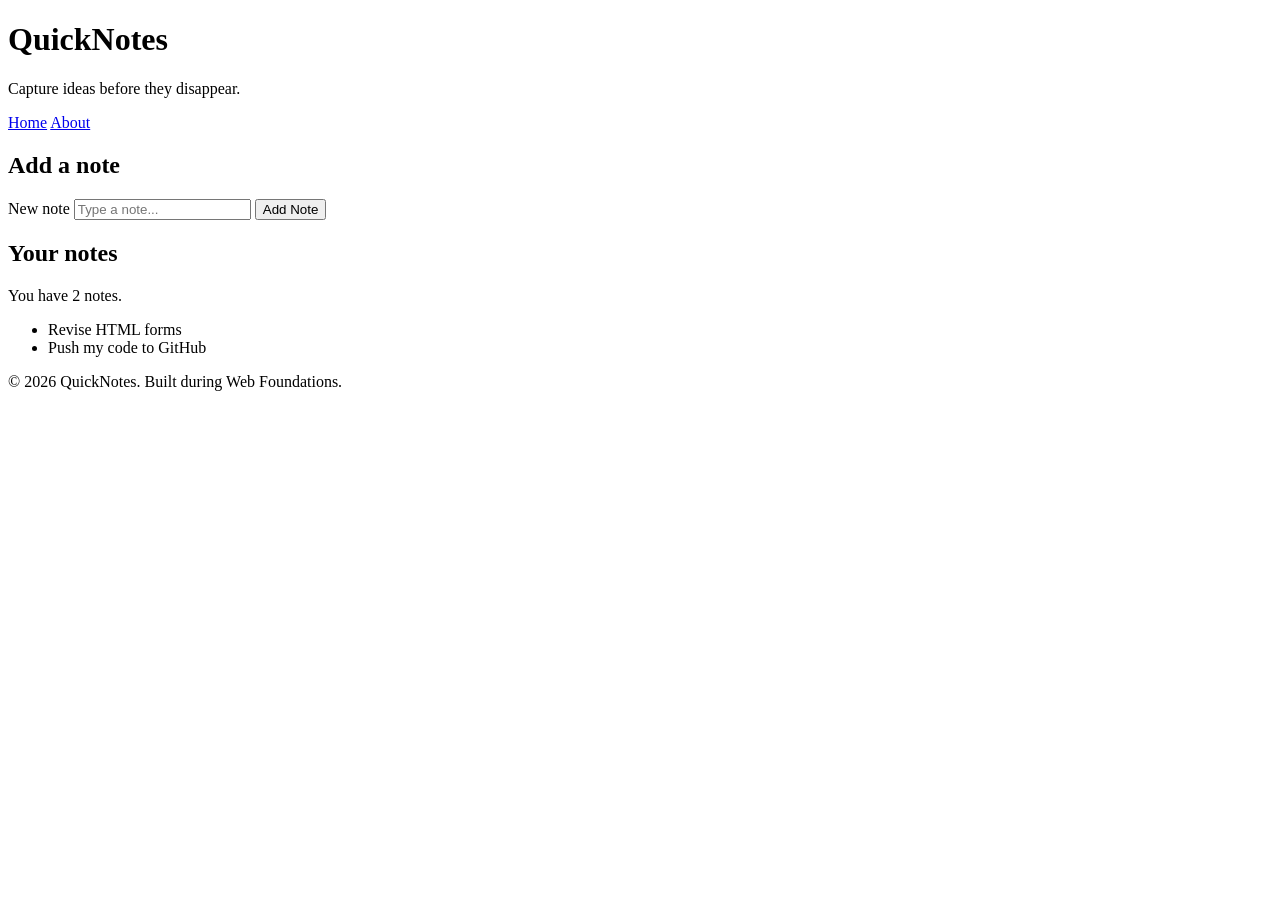
<file: day1/index.html>
<!DOCTYPE html>
<html lang="en">
  <head>
    <meta charset="UTF-8" />
    <meta name="viewport" content="width=device-width, initial-scale=1.0" />
    <title>QuickNotes</title>
  </head>
  <body>
    <header>
      <h1>QuickNotes</h1>
      <p>Capture ideas before they disappear.</p>
      <nav>
        <a href="index.html">Home</a>
        <a href="about.html">About</a>
      </nav>
    </header>
 
    <main>
      <section>
        <h2>Add a note</h2>
        <form id="note-form">
          <label for="note-input">New note</label>
          <input type="text" id="note-input" placeholder="Type a note..." />
          <button type="submit">Add Note</button>
        </form>
      </section>
 
      <section>
        <h2>Your notes</h2>
        <p id="note-count">You have 2 notes.</p>
        <ul id="notes-list">
          <li>Revise HTML forms</li>
          <li>Push my code to GitHub</li>
        </ul>
      </section>
    </main>
 
    <footer>
      <p>&copy; 2026 QuickNotes. Built during Web Foundations.</p>
    </footer>
  </body>
</html>
</file>
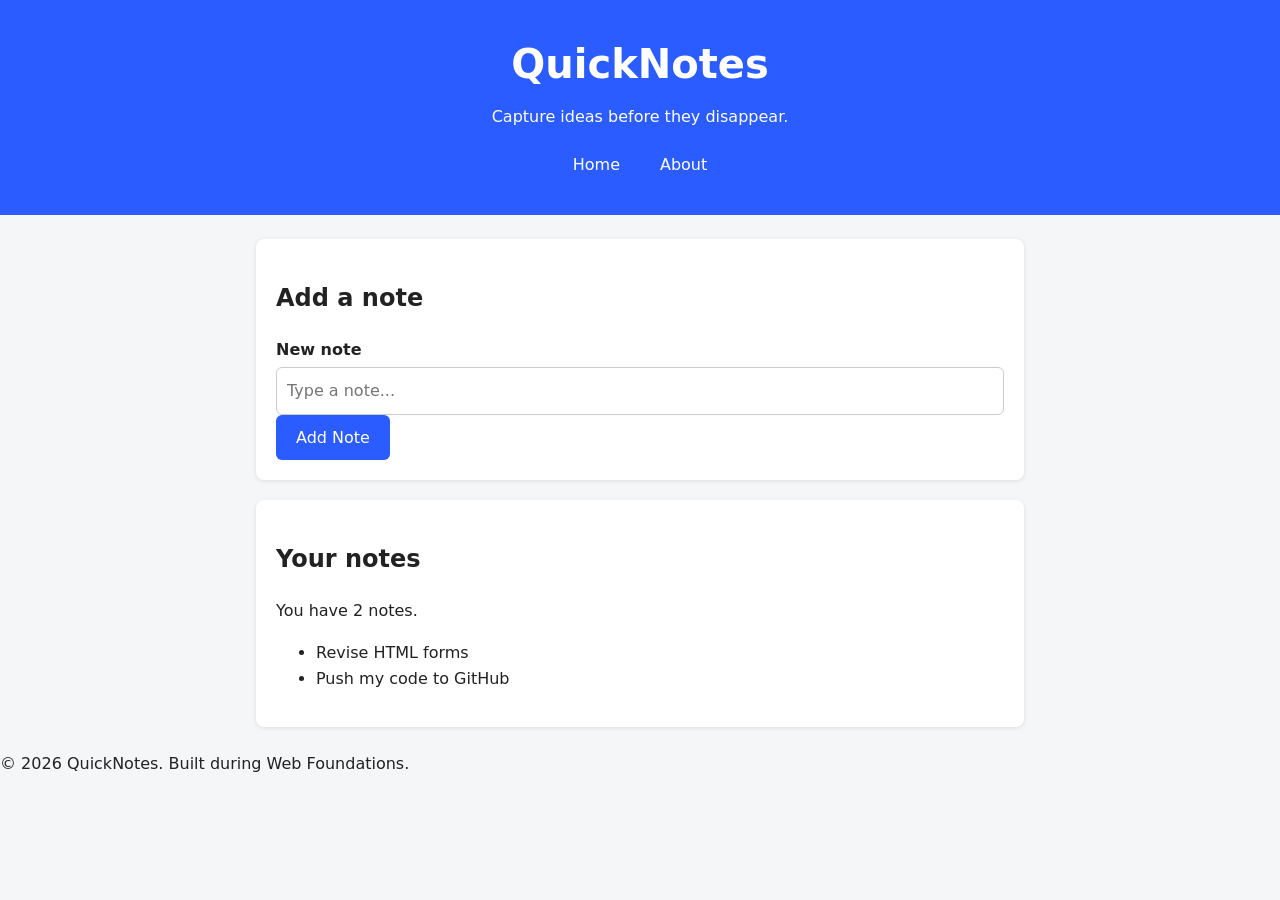
<file: day2/index.html>
<!DOCTYPE html>
<html lang="en">
  <head>
    <meta charset="UTF-8" />
    <meta name="viewport" content="width=device-width, initial-scale=1.0" />
    <title>QuickNotes</title>
    <link rel="stylesheet" href="style.css" />
  </head>
  <body>
    <header>
      <h1>QuickNotes</h1>
      <p>Capture ideas before they disappear.</p>
      <nav>
        <a href="index.html">Home</a>
        <a href="about.html">About</a>
      </nav>
    </header>
 
    <main>
      <section>
        <h2>Add a note</h2>
        <form id="note-form">
          <label for="note-input">New note</label>
          <input type="text" id="note-input" placeholder="Type a note..." />
          <button type="submit">Add Note</button>
        </form>
      </section>
 
      <section>
        <h2>Your notes</h2>
        <p id="note-count">You have 2 notes.</p>
        <ul id="notes-list">
          <li>Revise HTML forms</li>
          <li>Push my code to GitHub</li>
        </ul>
      </section>
    </main>
 
    <footer>
      <p>&copy; 2026 QuickNotes. Built during Web Foundations.</p>
    </footer>
  </body>
</html>
</file>
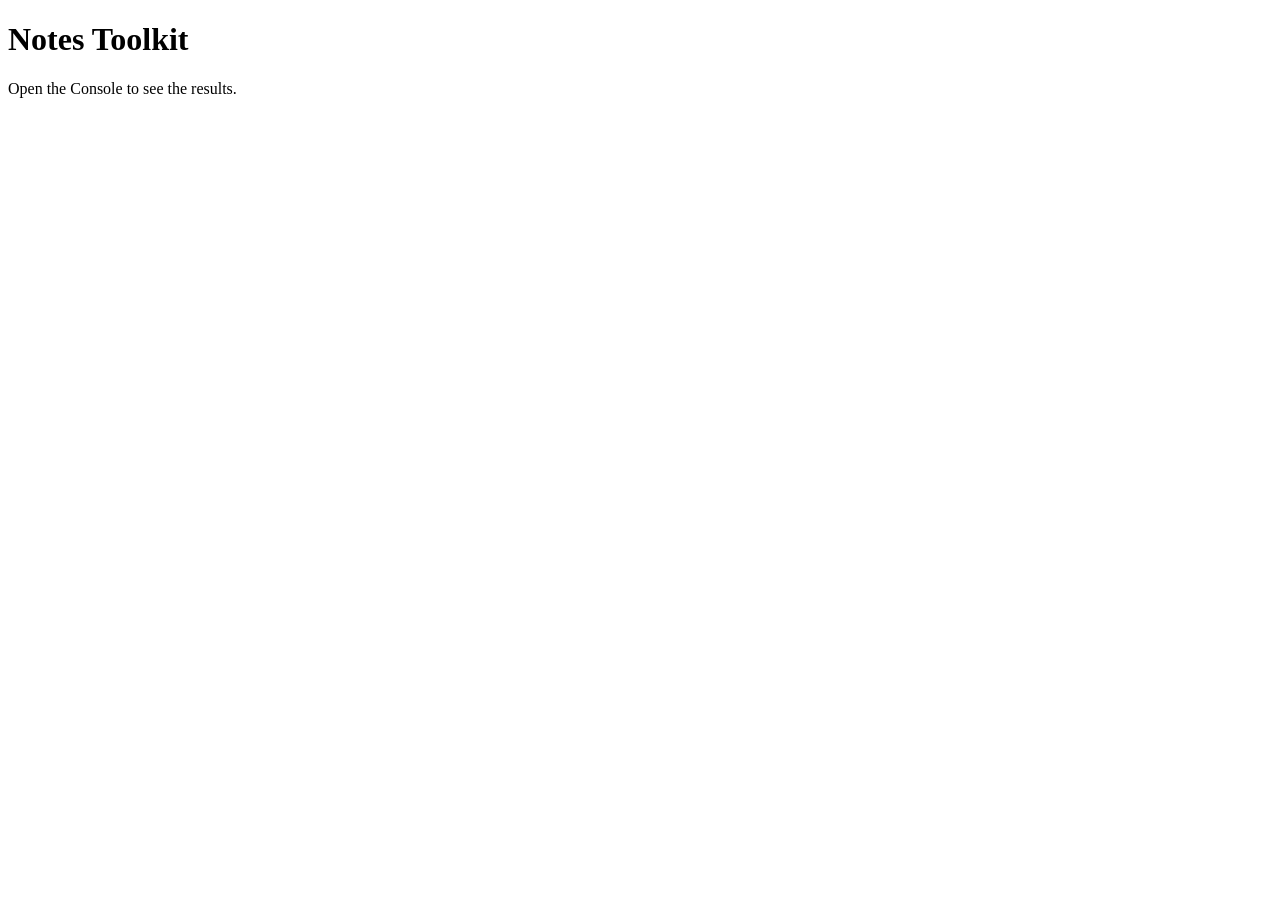
<file: day3/index.html>
<!DOCTYPE html>
<html lang="en">
  <head>
    <meta charset="UTF-8" />
    <meta name="viewport" content="width=device-width, initial-scale=1.0" />
    <title>Notes Toolkit</title>
    <script src="script.js" defer></script>
  </head>
  <body>
    <h1>Notes Toolkit</h1>
    <p>Open the Console to see the results.</p>
  </body>
</html>
</file>
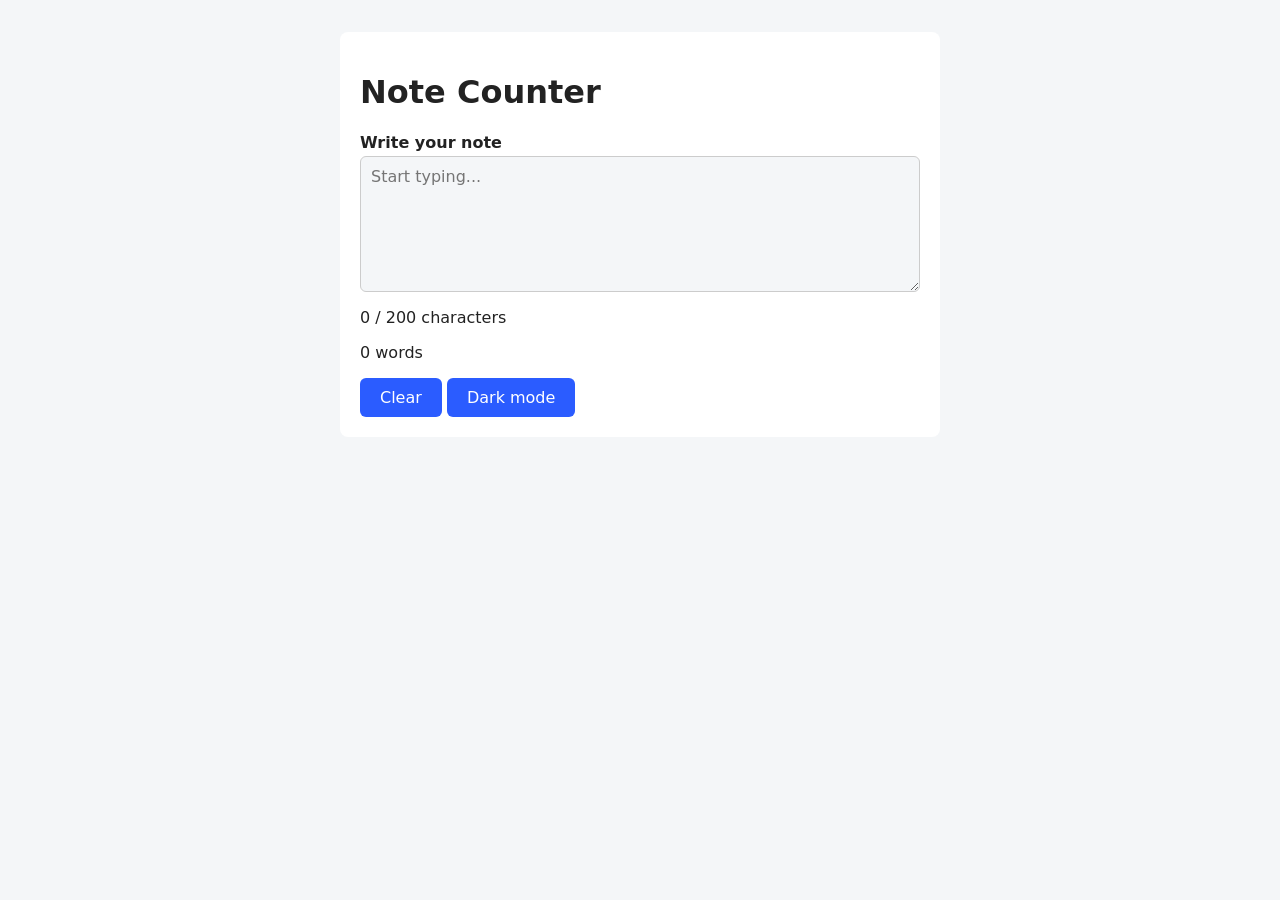
<file: day4/index.html>
<!DOCTYPE html>
<html lang="en">
  <head>
    <meta charset="UTF-8" />
    <meta name="viewport" content="width=device-width, initial-scale=1.0" />
    <title>Note Counter</title>
    <link rel="stylesheet" href="style.css" />
    <script src="script.js" defer></script>
  </head>
  <body>
    <main>
      <h1>Note Counter</h1>
      <label for="note-text">Write your note</label>
      <textarea id="note-text" rows="6" placeholder="Start typing..."></textarea>
      <p id="char-count">0 / 200 characters</p>
      <p id="word-count">0 words</p>
      <button id="clear-btn" type="button">Clear</button>
      <button id="theme-toggle" type="button">Dark mode</button>
    </main>
  </body>
</html>
</file>
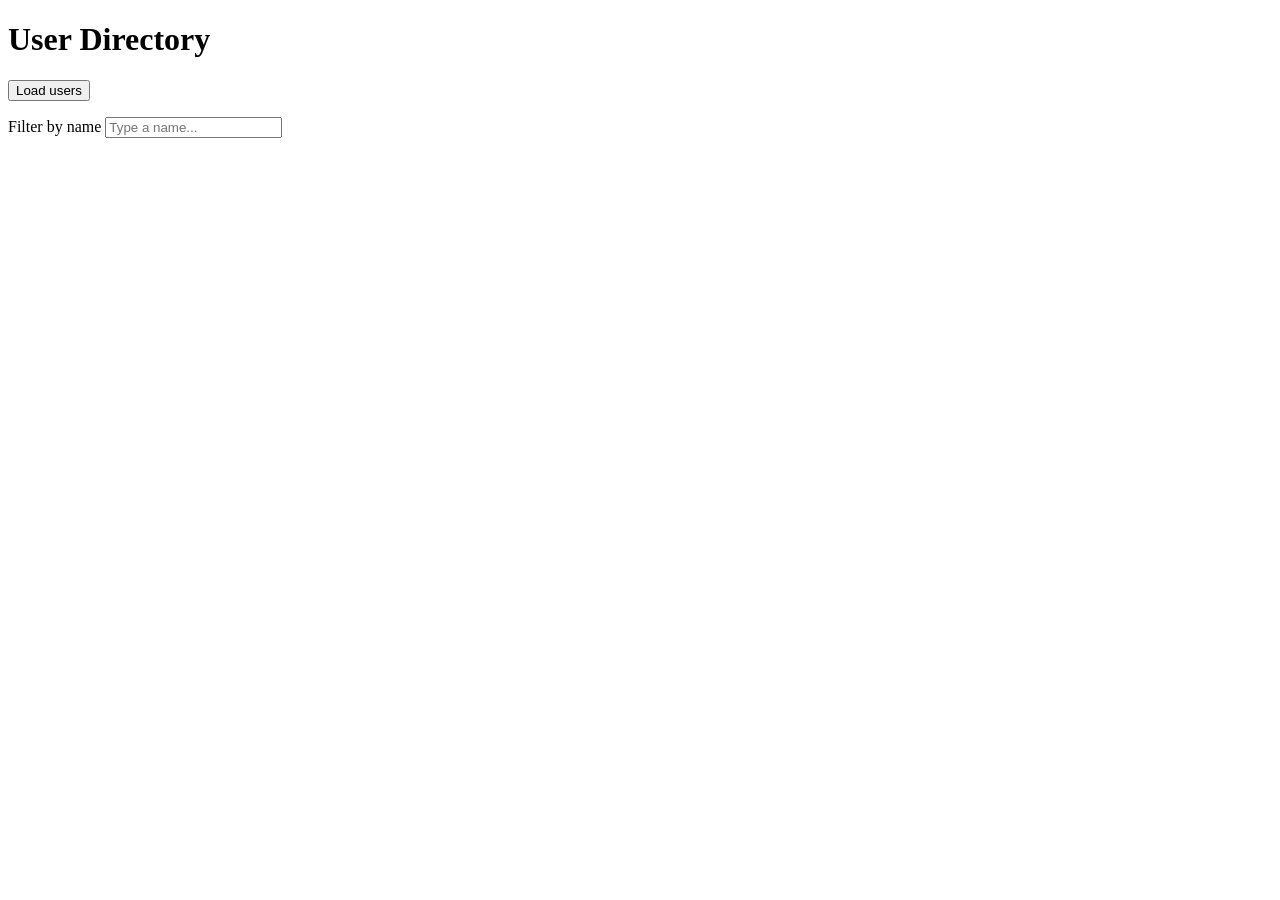
<file: day5/index.html>
<!DOCTYPE html>
<html lang="en">
  <head>
    <meta charset="UTF-8" />
    <meta name="viewport" content="width=device-width, initial-scale=1.0" />
    <title>User Directory</title>
    <script src="users.js" defer></script>
  </head>
  <body>
    <h1>User Directory</h1>

    <button id="load-users" type="button">Load users</button>

    <p>
      <label for="filter-input">Filter by name</label>
      <input type="text" id="filter-input" placeholder="Type a name..." />
    </p>

    <p id="status"></p>
    <ul id="users-list"></ul>
  </body>
</html>
</file>
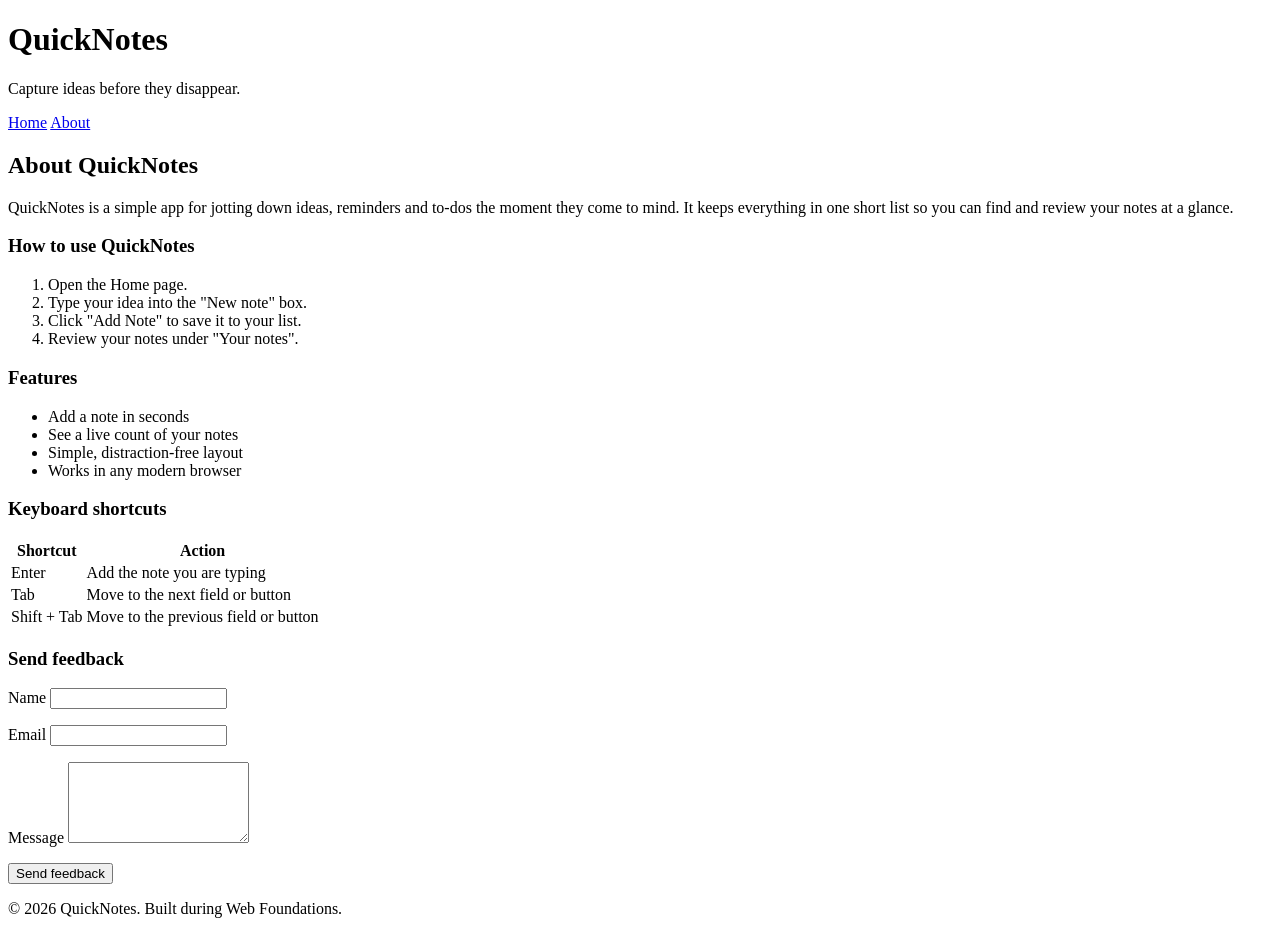
<file: day1/about.html>
<!DOCTYPE html>
<html lang="en">
  <head>
    <meta charset="UTF-8" />
    <meta name="viewport" content="width=device-width, initial-scale=1.0" />
    <title>About QuickNotes</title>
  </head>
  <body>
    <header>
      <h1>QuickNotes</h1>
      <p>Capture ideas before they disappear.</p>
      <nav>
        <a href="index.html">Home</a>
        <a href="about.html">About</a>
      </nav>
    </header>

    <main>
      <h2>About QuickNotes</h2>
      <p>
        QuickNotes is a simple app for jotting down ideas, reminders and
        to-dos the moment they come to mind. It keeps everything in one short
        list so you can find and review your notes at a glance.
      </p>

      <section>
        <h3>How to use QuickNotes</h3>
        <ol>
          <li>Open the Home page.</li>
          <li>Type your idea into the "New note" box.</li>
          <li>Click "Add Note" to save it to your list.</li>
          <li>Review your notes under "Your notes".</li>
        </ol>
      </section>

      <section>
        <h3>Features</h3>
        <ul>
          <li>Add a note in seconds</li>
          <li>See a live count of your notes</li>
          <li>Simple, distraction-free layout</li>
          <li>Works in any modern browser</li>
        </ul>
      </section>

      <section>
        <h3>Keyboard shortcuts</h3>
        <table>
          <thead>
            <tr>
              <th scope="col">Shortcut</th>
              <th scope="col">Action</th>
            </tr>
          </thead>
          <tbody>
            <tr>
              <td>Enter</td>
              <td>Add the note you are typing</td>
            </tr>
            <tr>
              <td>Tab</td>
              <td>Move to the next field or button</td>
            </tr>
            <tr>
              <td>Shift + Tab</td>
              <td>Move to the previous field or button</td>
            </tr>
          </tbody>
        </table>
      </section>

      <section>
        <h3>Send feedback</h3>
        <form action="#" method="post">
          <p>
            <label for="name">Name</label>
            <input type="text" id="name" name="name" required />
          </p>
          <p>
            <label for="email">Email</label>
            <input type="email" id="email" name="email" required />
          </p>
          <p>
            <label for="message">Message</label>
            <textarea id="message" name="message" rows="5" required></textarea>
          </p>
          <button type="submit">Send feedback</button>
        </form>
      </section>
    </main>

    <footer>
      <p>&copy; 2026 QuickNotes. Built during Web Foundations.</p>
    </footer>
  </body>
</html>
</file>
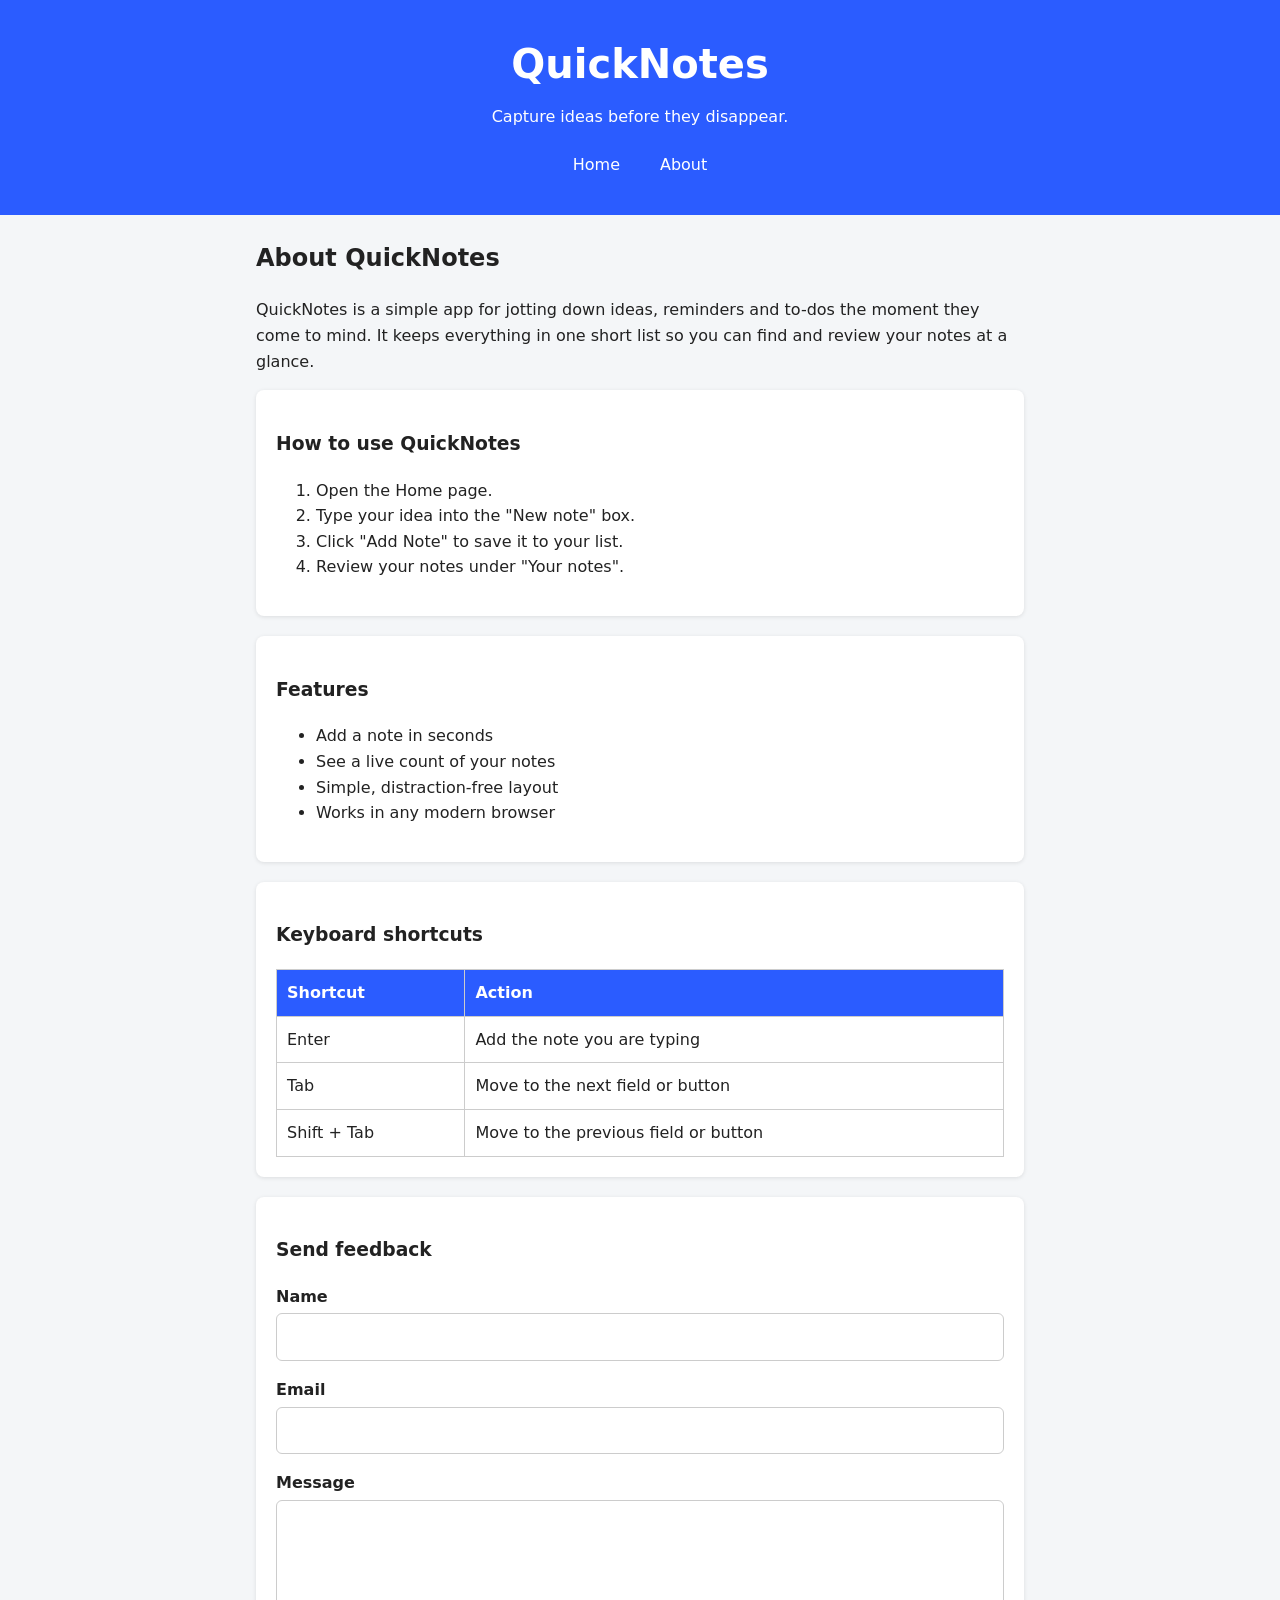
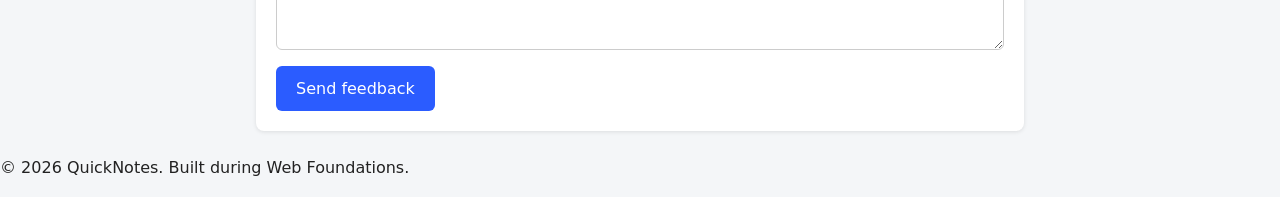
<file: day2/about.html>
<!DOCTYPE html>
<html lang="en">
  <head>
    <meta charset="UTF-8" />
    <meta name="viewport" content="width=device-width, initial-scale=1.0" />
    <title>About QuickNotes</title>
    <link rel="stylesheet" href="style.css" />
  </head>
  <body>
    <header>
      <h1>QuickNotes</h1>
      <p>Capture ideas before they disappear.</p>
      <nav>
        <a href="index.html">Home</a>
        <a href="about.html">About</a>
      </nav>
    </header>

    <main>
      <h2>About QuickNotes</h2>
      <p>
        QuickNotes is a simple app for jotting down ideas, reminders and
        to-dos the moment they come to mind. It keeps everything in one short
        list so you can find and review your notes at a glance.
      </p>

      <section>
        <h3>How to use QuickNotes</h3>
        <ol>
          <li>Open the Home page.</li>
          <li>Type your idea into the "New note" box.</li>
          <li>Click "Add Note" to save it to your list.</li>
          <li>Review your notes under "Your notes".</li>
        </ol>
      </section>

      <section>
        <h3>Features</h3>
        <ul>
          <li>Add a note in seconds</li>
          <li>See a live count of your notes</li>
          <li>Simple, distraction-free layout</li>
          <li>Works in any modern browser</li>
          <ul class="features">
        </ul>
      </section>

      <section>
        <h3>Keyboard shortcuts</h3>
        <table>
          <thead>
            <tr>
              <th scope="col">Shortcut</th>
              <th scope="col">Action</th>
            </tr>
          </thead>
          <tbody>
            <tr>
              <td>Enter</td>
              <td>Add the note you are typing</td>
            </tr>
            <tr>
              <td>Tab</td>
              <td>Move to the next field or button</td>
            </tr>
            <tr>
              <td>Shift + Tab</td>
              <td>Move to the previous field or button</td>
            </tr>
          </tbody>
        </table>
      </section>

      <section>
        <h3>Send feedback</h3>
        <form action="#" method="post">
          <p>
            <label for="name">Name</label>
            <input type="text" id="name" name="name" required />
          </p>
          <p>
            <label for="email">Email</label>
            <input type="email" id="email" name="email" required />
          </p>
          <p>
            <label for="message">Message</label>
            <textarea id="message" name="message" rows="5" required></textarea>
          </p>
          <button type="submit">Send feedback</button>
        </form>
      </section>
    </main>

    <footer>
      <p>&copy; 2026 QuickNotes. Built during Web Foundations.</p>
    </footer>
  </body>
</html>
</file>
<file: day2/style.css>
/* Reset and base */
*,
*::before,
*::after {
  box-sizing: border-box;
}

body {
  margin: 0;
  font-family: system-ui, Arial, sans-serif;
  line-height: 1.6;
  color: #222;
  background: #f4f6f8;
}

/* Header */
header {
  background: #2b5cff;
  color: #fff;
  text-align: center;
  padding: 32px 16px;
}

header h1 {
  margin: 0 0 8px;
  font-size: 2.5rem;
}

header p {
  margin: 0 0 16px;
}

/* Navigation (Flexbox) */
nav {
  display: flex;
  justify-content: center;
  gap: 16px;
}

nav a {
  color: #fff;
  text-decoration: none;
  padding: 6px 12px;
  border-radius: 6px;
  transition: background-color 0.2s ease;
}

nav a:hover,
nav a:focus {
  background: rgba(255, 255, 255, 0.3);
}

/* Main and section cards */
main {
  max-width: 800px;
  margin: 24px auto;
  padding: 0 16px;
}

main section {
  background: #fff;
  padding: 20px;
  margin-bottom: 20px;
  border-radius: 8px;
  box-shadow: 0 1px 4px rgba(0, 0, 0, 0.1);
}

/* Features list (Grid) */
.features {
  list-style: none;
  padding: 0;
  display: grid;
  grid-template-columns: repeat(auto-fit, minmax(180px, 1fr));
  gap: 16px;
}

.features li {
  background: #eef2ff;
  border: 1px solid #c7d2fe;
  border-radius: 8px;
  padding: 16px;
  text-align: center;
}

/* Shortcuts table */
table {
  width: 100%;
  border-collapse: collapse;
}

th,
td {
  border: 1px solid #ccc;
  padding: 10px;
  text-align: left;
}

th {
  background: #2b5cff;
  color: #fff;
}

/* Forms: fields stacked, full width */
label {
  display: block;
  font-weight: 600;
}

input,
textarea {
  display: block;
  width: 100%;
  margin-top: 4px;
  padding: 10px;
  border: 1px solid #ccc;
  border-radius: 6px;
  font: inherit;
}

form p {
  margin: 0 0 16px;
}

/* Buttons */
button {
  background: #2b5cff;
  color: #fff;
  border: none;
  padding: 10px 20px;
  border-radius: 6px;
  font: inherit;
  cursor: pointer;
  transition: background-color 0.2s ease, transform 0.2s ease;
}

button:hover {
  background: #1e43c4;
  transform: translateY(-1px);
}

/* Small screens */
@media (max-width: 600px) {
  header {
    padding: 16px 12px;
  }

  header h1 {
    font-size: 1.75rem;
  }

  nav {
    gap: 8px;
  }

  main {
    margin: 16px auto;
  }
}
</file>
<file: day4/style.css>
:root {
  --bg: #f4f6f8;
  --text: #222222;
  --card: #ffffff;
  --border: #cccccc;
  --accent: #2b5cff;
  --accent-text: #ffffff;
}

body.dark {
  --bg: #15181e;
  --text: #e8eaed;
  --card: #1f242d;
  --border: #3a4150;
  --accent: #6c8cff;
  --accent-text: #0d1117;
}

*,
*::before,
*::after {
  box-sizing: border-box;
}

body {
  margin: 0;
  font-family: system-ui, Arial, sans-serif;
  background: var(--bg);
  color: var(--text);
  transition: background-color 0.2s ease, color 0.2s ease;
}

main {
  max-width: 600px;
  margin: 32px auto;
  padding: 20px;
  background: var(--card);
  border-radius: 8px;
}

label {
  display: block;
  font-weight: 600;
  margin-bottom: 4px;
}

textarea {
  display: block;
  width: 100%;
  padding: 10px;
  border: 1px solid var(--border);
  border-radius: 6px;
  background: var(--bg);
  color: var(--text);
  font: inherit;
}

button {
  background: var(--accent);
  color: var(--accent-text);
  border: none;
  padding: 10px 20px;
  border-radius: 6px;
  font: inherit;
  cursor: pointer;
  transition: opacity 0.2s ease;
}

button:hover {
  opacity: 0.85;
}

.warning {
  color: orange;
}

.over {
  color: red;
  font-weight: bold;
}
</file>
